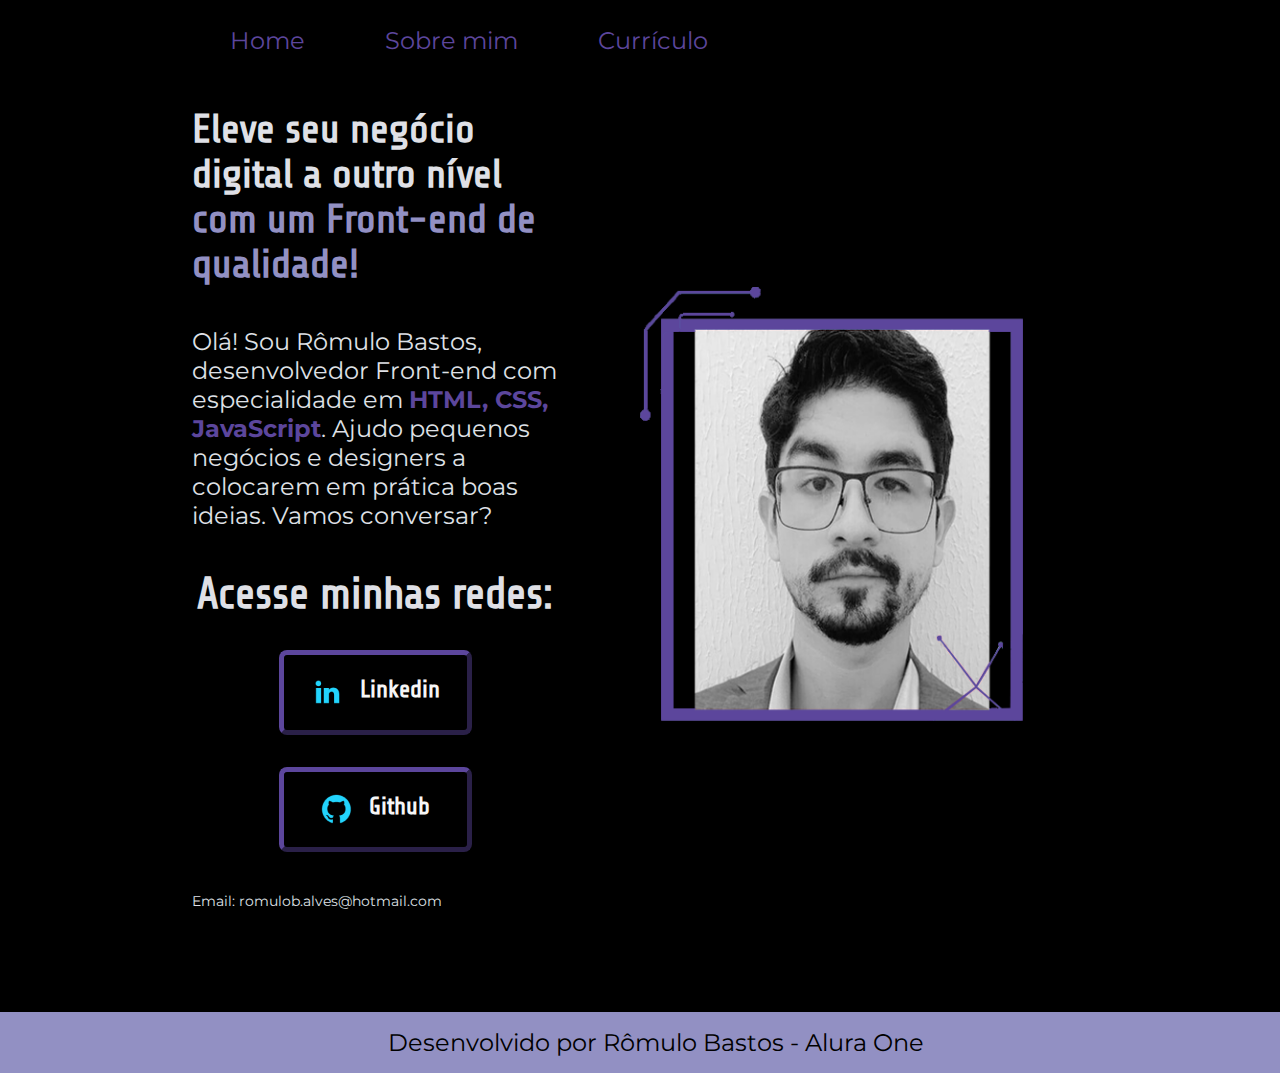
<file: index.html>
<!DOCTYPE html>
<html lang="pt-br">
<head>
    <meta charset="UTF-8">
    <meta http-equiv="X-UA-Compatible" content="IE=edge">
    <meta name="viewport" content="width=device-width, initial-scale=1.0">
    <title>Portfólio</title>
    <link rel="stylesheet" href="./styles/style.css">
</head>
<body>
    <header class="cabecalho">
        <nav class="cabecalho__menu">
            <a class="cabecalho__menu__link" href="index.html">Home</a>
            <a class="cabecalho__menu__link" href="about.html">Sobre mim</a>
            <a class="cabecalho__menu__link" href="curriculo.html">Currículo</a>
        </nav>
    </header>
    <main class="apresentacao">
        <section class="apresentacao__conteudo">
            <h1 class ="apresentacao__conteudo__titulo">Eleve seu negócio digital a outro nível <strong class="destaque-titulo"> com um Front-end de qualidade!</strong></h1>
            <p class ="apresentacao__conteudo__texto">Olá! Sou Rômulo Bastos, desenvolvedor Front-end com especialidade em <strong class="paragrafo"> HTML, CSS, JavaScript</strong>. Ajudo pequenos negócios e designers a colocarem em prática boas ideias. Vamos conversar?</p>
            <div class = "apresentacao__links">
                <h2 class="apresentacao__links__subtitulo">Acesse minhas redes:</h2>
                <a class="apresentacao__links__link" href="https://www.linkedin.com/in/romulo-bastos-30882815b/">
                    <img src="linkedin.png">
                    Linkedin
                </a>
                <a class="apresentacao__links__link" href="https://github.com/rominpoiseh">
                    <img src = github.png>
                    Github
                </a>
            </div>
            <p class="Email">Email: romulob.alves@hotmail.com</p>
        </section>
        <img class="imagemprincipal" src="Eu portfolio html alura1 redmensionado2.png">
    </main>
    <footer class="rodape">
        <p>Desenvolvido por Rômulo Bastos - Alura One</p>
    </footer> 
</body>
</html>
</file>
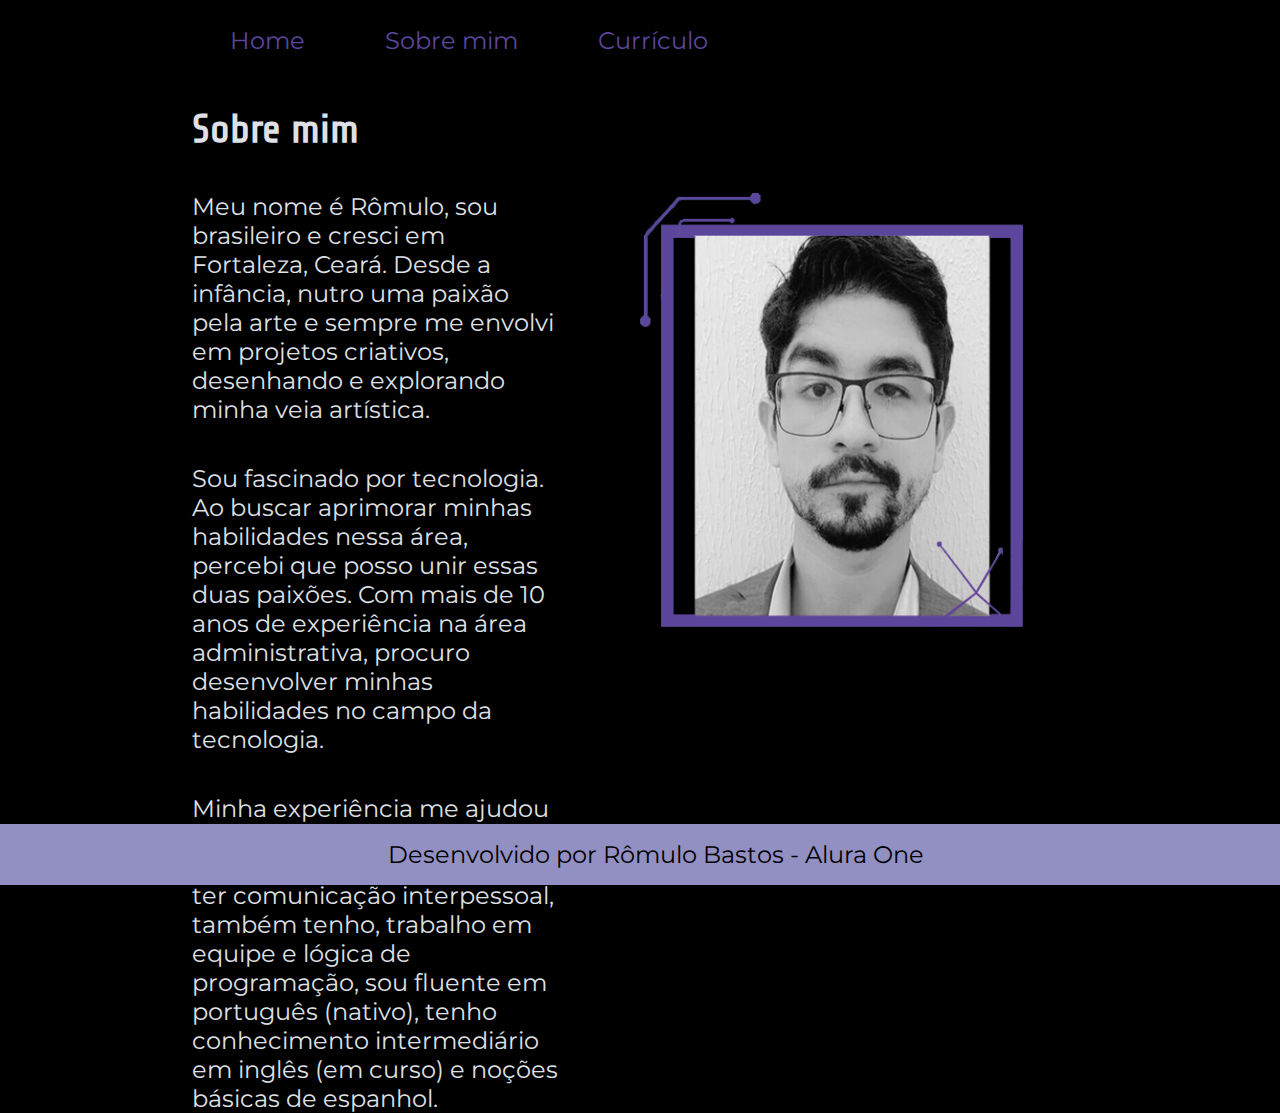
<file: about.html>
<!DOCTYPE html>
<html lang="pt-br">
<head>
    <meta charset="UTF-8">
    <meta name="viewport" content="width=device-width, initial-scale=1.0">
    <title>Sobre mim</title>
    <link rel="stylesheet" href="./styles/style.css">
</head>
<body>
    <header class="cabecalho">
        <nav class="cabecalho__menu">
            <a class="cabecalho__menu__link" href="index.html">Home</a>
            <a class="cabecalho__menu__link" href="about.html">Sobre mim</a>
            <a class="cabecalho__menu__link" href="curriculo.html">Currículo</a>
        </nav>
    </header>
    <main class="apresentacao">
        <section class="apresentacao__conteudo__sobremim">
            <h1 class ="apresentacao__conteudo__titulo">Sobre mim</h1>
            <p class ="apresentacao__conteudo__texto">Meu nome é Rômulo, sou brasileiro e cresci em Fortaleza, Ceará. Desde a infância, nutro uma paixão pela arte e sempre me envolvi em projetos criativos, desenhando e explorando minha veia artística.</p> 
            <p class ="apresentacao__conteudo__texto">Sou fascinado por tecnologia. Ao buscar aprimorar minhas habilidades nessa área, percebi que posso unir essas duas paixões. Com mais de 10 anos de experiência na área administrativa, procuro desenvolver minhas habilidades no campo da tecnologia.</p>
            <p class ="apresentacao__conteudo__texto">Minha experiência me ajudou a ter gerenciamento de tempo, a administrar reuniões, ter comunicação interpessoal, também tenho, trabalho em equipe e lógica de programação, sou fluente em português (nativo), tenho conhecimento intermediário em inglês (em curso) e noções básicas de espanhol.</p>
        </section>
        <img class="imagemprincipal" src="Eu portfolio html alura1 redmensionado2.png" alt="Foto em preto e branco de Rômulo Bastos">
    </main>
    <footer class="rodape">
        <p>Desenvolvido por Rômulo Bastos - Alura One</p>
    </footer> 
</body>
</html>
</file>
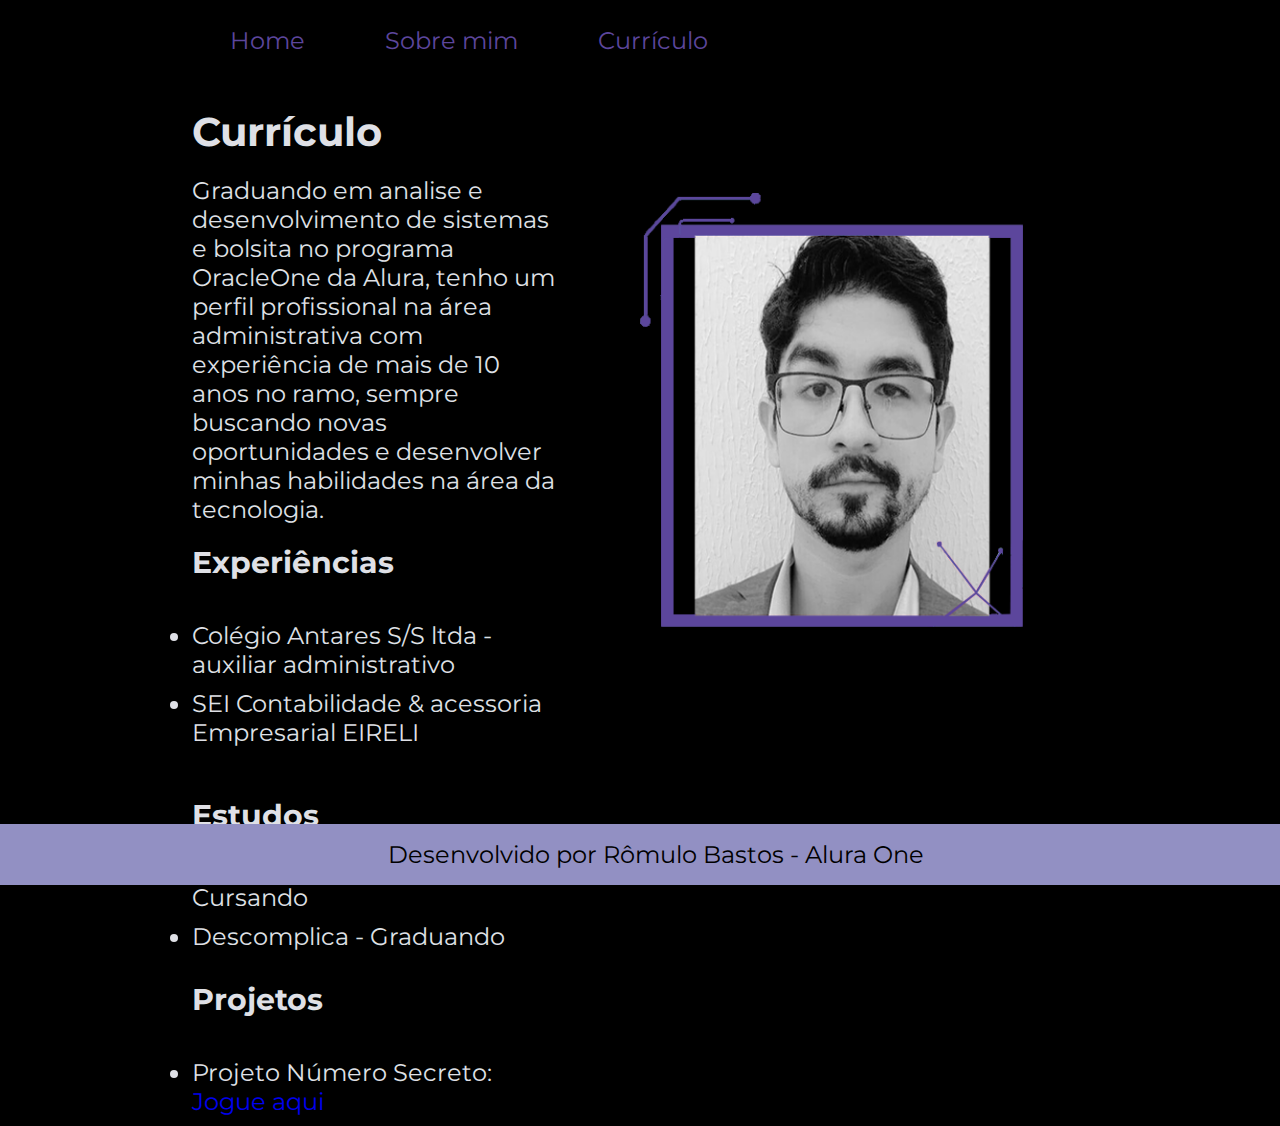
<file: curriculo.html>
<!DOCTYPE html>
<html lang="pt-br">
<head>
    <meta charset="UTF-8">
    <meta name="viewport" content="width=device-width, initial-scale=1.0">
    <title>curriculo</title>
    <link rel="stylesheet" href="./styles/style.css">
</head>
<body>
    <header class="cabecalho">
        <nav class="cabecalho__menu">
            <a class="cabecalho__menu__link" href="index.html">Home</a>
            <a class="cabecalho__menu__link" href="about.html">Sobre mim</a>
            <a class="cabecalho__menu__link" href="curriculo.html">Currículo</a>
        </nav>
    </header>
    <main class="apresentacao">
        <section class="apresentacao__conteudo__curriculo">
            <h1 class="apresentacao__conteudo__curriculo__titulo">Currículo</h1>
            <p class="apresentacao__conteudo__curriculo__texto">Graduando em analise e desenvolvimento de sistemas e bolsita no programa
                OracleOne da Alura, tenho um perfil profissional na área administrativa com
                experiência de mais de 10 anos no ramo, sempre buscando novas
                oportunidades e desenvolver minhas habilidades na área da tecnologia.                
            </p>
            <h2 class="apresentacao__conteudo__curriculo__titulo">Experiências</h2>
                <p class="apresentacao__conteudo__curriculo__texto">
                <ul class="apresentacao__conteudo__curriculo__texto">
                    <li> Colégio Antares S/S ltda - auxiliar administrativo</li>
                    <li> SEI Contabilidade & acessoria Empresarial EIRELI</li>
                </ul>
                </p>
            <h2 class="apresentacao__conteudo__curriculo__titulo">Estudos</h2>
            <div class="apresentacao__conteudo__curriculo__texto">
            <ul class="apresentacao__conteudo__curriculo__texto">
                <!-- adicionar depois <a href="linkdocertificado"></a> -->
                <li>Bolsista Alura Oracle One - Cursando</li> 
                <li>Descomplica - Graduando </li>
            </ul>
            </div>
            <h2 class="apresentacao__conteudo__curriculo__titulo">Projetos</h2>
                <p class="apresentacao__conteudo__curriculo__texto">
                 <ul class="apresentacao__conteudo__texto">
                    <li>Projeto Número Secreto: <a class="jogonumero" href="https://numbergame-khaki.vercel.app/">Jogue aqui</a></li>
                 </ul>   
                </p>
        </section>
            <img class="imagemprincipal" src="Eu portfolio html alura1 redmensionado2.png" alt="Foto em preto e branco de Rômulo Bastos">
    </main>
    <footer class="rodape">
        <p>Desenvolvido por Rômulo Bastos - Alura One</p>
    </footer>  
</body>
</html>
</file>
<file: styles/style.css>
@import url('https://fonts.googleapis.com/css2?family=Share+Tech&display=swap');

@import url('https://fonts.googleapis.com/css2?family=Montserrat:ital@0;1&family=Share+Tech&display=swap');

/* :root cria as variáveis no css */
:root {
    --cor-primaria: black;
    --cor-secundaria: #dfe0e6;
    --cor-terciaria: #5C469C;
    --cor-quarta: #9290C3;
}

*{
    margin: 0;
    padding: 0;
}
/* chamamos as variaveis com var(); */
body {
    /* height: 100vh; */
    display: flex;
    flex: 1;
    flex-direction: column;
    min-height: 100vh;
    box-sizing: border-box;
    background-color: var(--cor-primaria);
    color: var(--cor-secundaria);
}

.cabecalho {
    padding:2% 0% 0% 18% ;
}

.cabecalho__menu{
    display: flex;
    gap: 80px;
}

.cabecalho__menu__link{
    font-family: "Montserrat" , sans-serif;
    font-size: 1.5rem;
    font-weight: 600px;
    color: var(--cor-terciaria);
    text-decoration: none;
}

.destaque-titulo {
    color: var(--cor-quarta);
}
  
.paragrafo {
    color: var(--cor-terciaria);
}

.apresentacao {
    padding: 8% 15%;
    display: flex;
    align-items: center;
    justify-content: space-evenly;
    flex-direction: row;
    font-size: 1.875rem;
    gap: 82px
}

.apresentacao__conteudo {
    margin-top: -50px;
    width: 50%;
    height: 50%;
    display: flex;
    flex-direction: column;
    gap: 40px;
    position: relative;

}
.apresentacao__conteudo__titulo {
    font-size: 40px;
    font-family: "Share Tech", sans-serif;
}

.apresentacao__conteudo__texto {
    font-size: 1.5rem;
    font-family: "Montserrat", sans-serif;
}

.apresentacao__links {
    display: flex;
    flex-direction: column;
    justify-content: space-between;
    align-items: center;
    gap: 32px;
}

.apresentacao__links__subtitulo{
    font-family: "Share Tech" , sans-serif;
    font-weight: 400px;
    font-size: 2.68rem;
}

.apresentacao__links__link {
    /* background-color: #9290C3; */
    display: flex;
    justify-content: center;
    gap: 16px;
    border: 5px outset var(--cor-terciaria);
    width: 50%;
    text-align: center;
    font-size: 1.5rem;
    border-radius: 8px;
    padding: 21.5px 0;
    text-decoration: none;
    color: #F6F6F6;
    font-family: "Share Tech", sans-serif;
    font-weight: 600;
}

.apresentacao__links__link:hover {
    background-color: #9290C3;
    padding: 3%;
}

.Email {
    font-family: "Montserrat", sans-serif;
    font-size: 0.9rem;
}

.imagemprincipal{
    width: 50%;

}

.rodape{
    align-items: center;
    text-align: center;
    font-family: "Montserrat", sans-serif;
    font-weight: 400;
    font-size: 1.5rem;
    padding: 16px;
    position: relative;
    margin-bottom: 0;
    bottom: 0;
    width: 100%;
    gap: 104px;
    background-color: var(--cor-quarta);
    color:black
}

.apresentacao__conteudo__sobremim{
    margin-top: -50px;
    font-size: 0,75rem;
    width: 615px;
    height: 615px;
    display: flex;
    flex-direction: column;
    gap: 40px;
    position: relative;
    bottom: 0;
    font-family: "Montserrat", sans-serif;
}

.apresentacao__conteudo__curriculo{
    margin-top: -50px;
    font-size: 1.25rem;
    width: 615px;
    height: 615px;
    display: flex;
    flex-direction: column;
    gap: 40px;
    position: relative;
    bottom: 0;
    gap: 20px;
    font-family: "Montserrat", sans-serif;
    
    
}

.apresentacao__conteudo__curriculo ul {
    margin-top: 0;
  }

  .apresentacao__conteudo__curriculo li {
    margin-bottom: 10px;
  }

.apresentacao__conteudo__curriculo__texto{
    font-size: 1.5rem;
    font-family: "Montserrat", sans-serif;
}

.jogonumero{
    text-decoration: none;
}

@media (max-width: 1200px) {
    .apresentacao{
        padding: 5% ;
        flex-direction: column-reverse;
    }
    .cabecalho{
        padding: 12%;
    }
    .cabecalho__menu{
        justify-content: center;
    }
    .apresentacao__conteudo{
        width: auto;
    }
    .apresentacao__conteudo__sobremim{
        width: auto;
        flex-direction: column-reverse;
    }
    .imagemprincipal{
        width: auto;
    }
}
</file>
